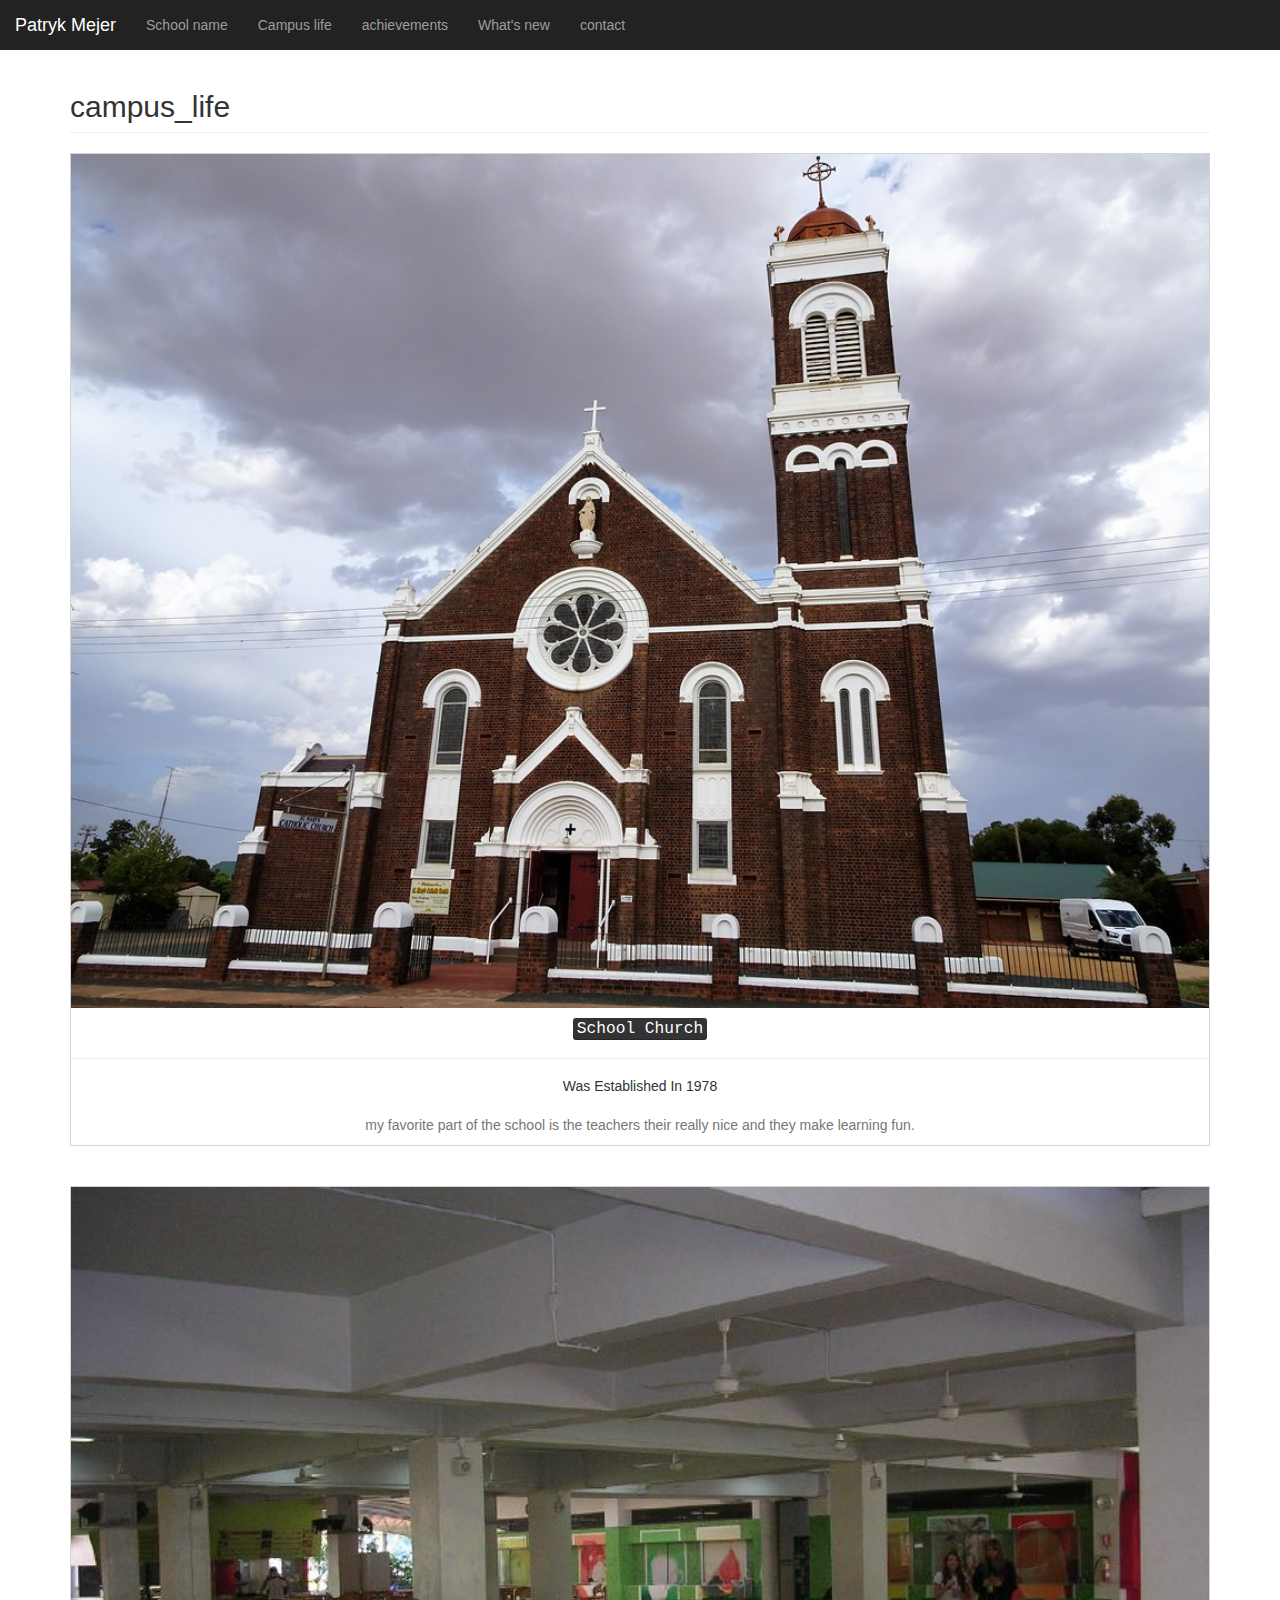
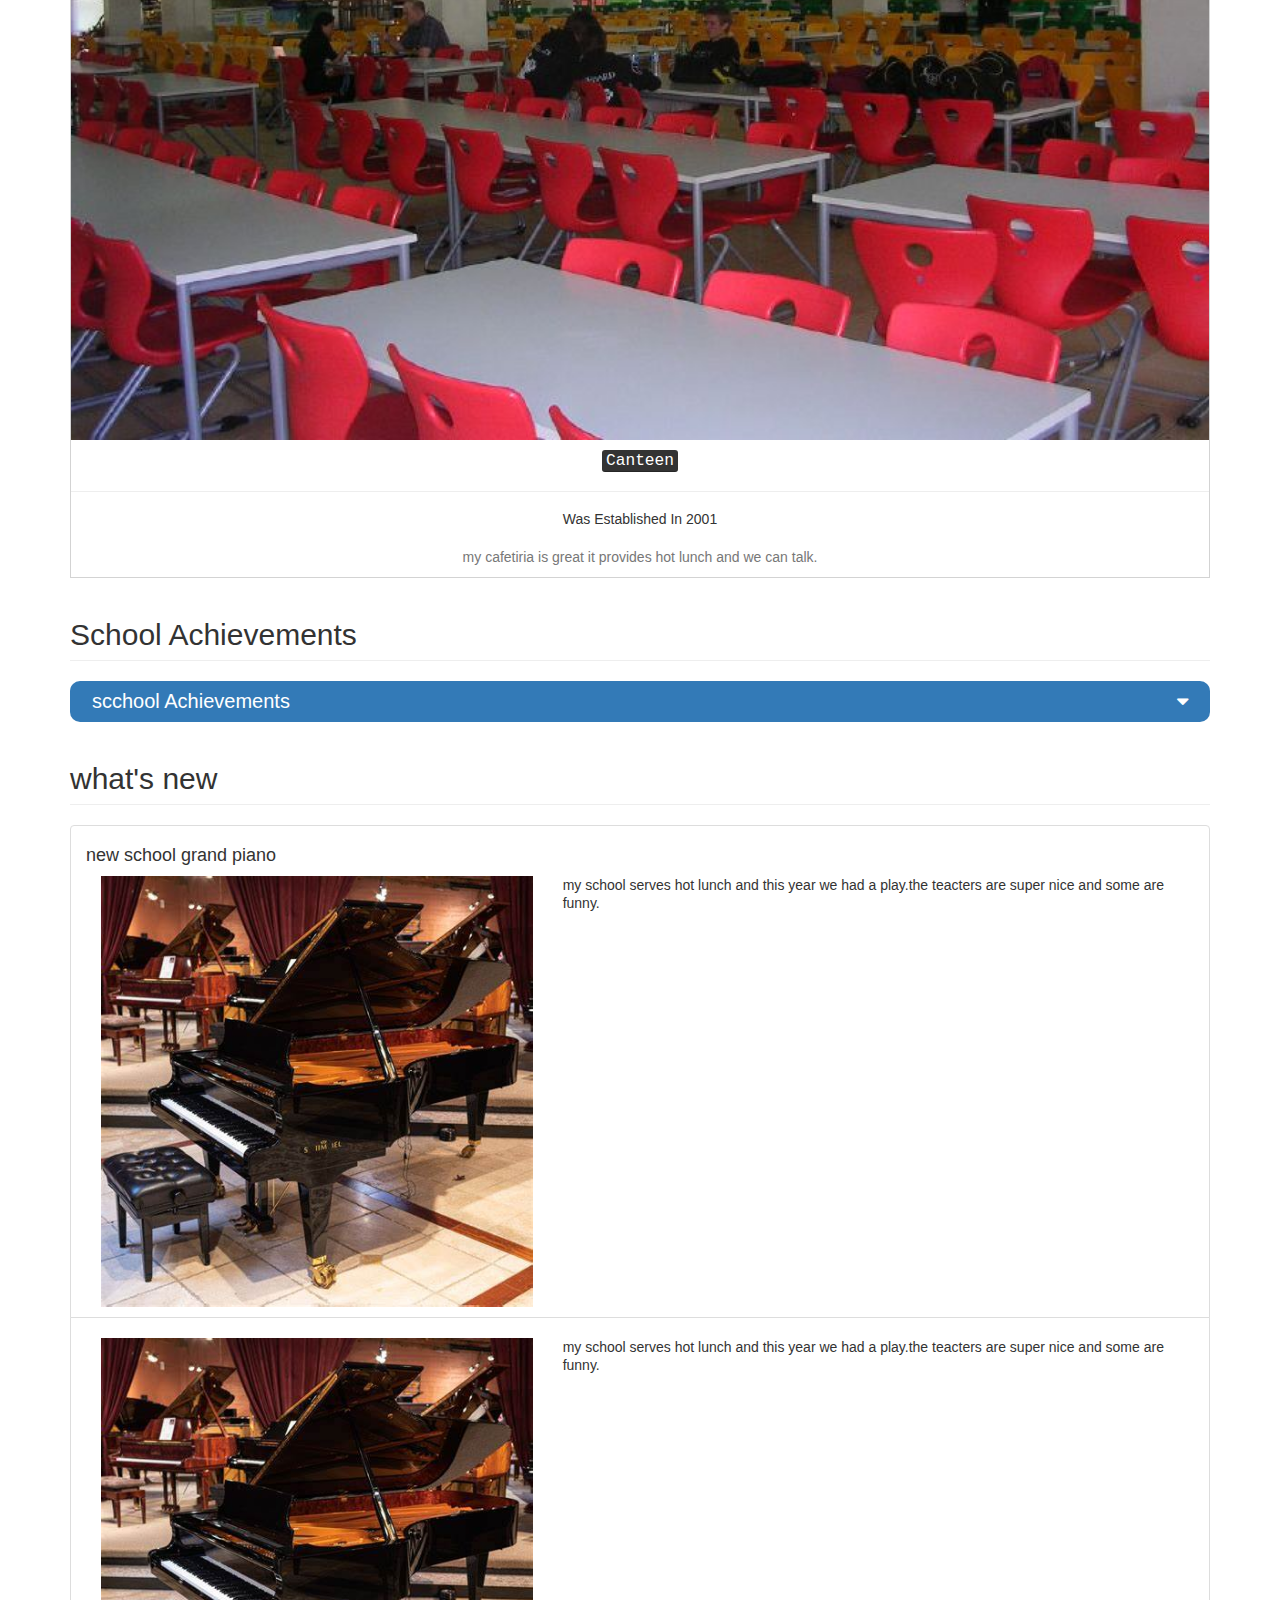
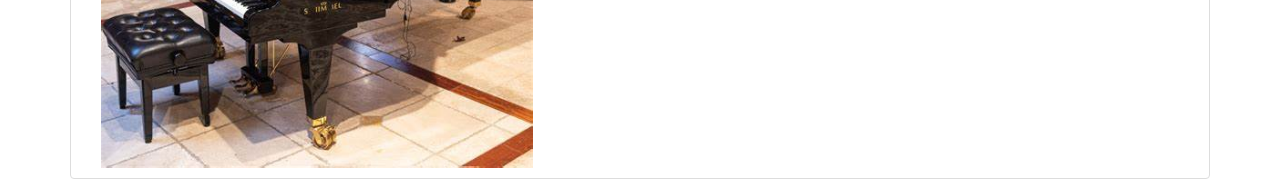
<file: index.html>
<!DOCTYPE html>
<html>

<head>
  <title>School Website</title>
  <meta name="viewport" content="width=device-width, initial-scale=1">

  <link rel="stylesheet" href="https://maxcdn.bootstrapcdn.com/bootstrap/3.4.0/css/bootstrap.min.css">

  <script src="https://ajax.googleapis.com/ajax/libs/jquery/3.4.1/jquery.min.js"></script>

  <script src="https://maxcdn.bootstrapcdn.com/bootstrap/3.4.0/js/bootstrap.min.js"></script>

  <link rel="stylesheet" href="https://cdnjs.cloudflare.com/ajax/libs/font-awesome/4.7.0/css/font-awesome.min.css">

  <link rel="stylesheet" href="style.css">

</head>

<body>

  <nav class="navbar-inverse my_nav_bar">
    <div class="navbar-header"> 
        <button type="button" class="navbar-toggle" data-toggle="collapse" data-target="#mynavbar"> 
            <span class="icon-bar"> </span>
            <span class="icon-bar"> </span>
            <span class="icon-bar"> </span>
        </button>
        <a class="navbar-brand" href="#">Patryk Mejer</a>
    </div>
    <div class="collapse navbar-collapse" id="mynavbar">
        <ul class="nav navbar-nav">
            <li><a href="#schoolname"> School name </a></li>
            <li><a href="#campuslife"> Campus life</a></li>
            <li><a href="#achievements"> achievements</a></li>
            <li><a href="#whatsnew "> What's new</a></li>
            <li><a href="#contact"> contact</a></li>
        </ul>
         </div>
</nav>
<div class="container"> 
  <h2 class="page-header" id="campus_life"> campus_life </h2>

  <center> 
    <div class="travel_maindiv"> 
      <img src="church.jpg">
      <h4 class="text-capitalize"> <kbd> School church </kbd> </h4>
      <hr>
      <h5 class="text-succsess text-capitalize"> was established in 1978 </h5>
      <p class="text-muted"> my favorite part of the school is the teachers their really nice and they make learning fun. </p>
    </div>
  </center>
  <br>
  <br>
<center> 
    <div class="travel_maindiv"> 
      <img src="canteen.jpg">
      <h4 class="text-capitalize"> <kbd> canteen </kbd> </h4>
      <hr>
      <h5 class="text-succsess text-capitalize"> was established in 2001 </h5>
      <p class="text-muted"> my cafetiria is great it provides hot lunch and we can talk. </p>
    </div>
  </center>
  <h2 class="page-header" id="achievements"> School Achievements</h2>
<div class="bg-primary movie_head" data-toggle="collapse" data-target="#schoolachievement1"> 
  <span> </span> scchool Achievements<i class="fa fa-sort-desc"> </i>
</div>
<div id="schoolachievement1" class="collapse"> 
  <div class="movie_text"> 
    <img src="sm2.jpg" class="img-responsive img-thumbnail">
    <h5 class="text-success text-capitalize"> Our school won the soccer competion
      <span class="glyphicon glyphicon-star"> </span>
      <span class="glyphicon glyphicon-star"> </span>
      <span class="glyphicon glyphicon-star"> </span>
      <span class="glyphicon glyphicon-star"> </span>
      <span class="glyphicon glyphicon-star"> </span>
    </h5>
    <p> Our school won two times in a row. </p>
</div>
</div>
    <h2 class="page-header" id="new"> what's new</h2> 
    <ul class="list-group">
      <li class="list-group-item group-item-success col-lg-12 col-md-12 col-sm-12 col-xs-12 environment_li">
        <h4> new school grand piano</h4>
        <img src="piano.jpeg"class="img-responsive col-lg-5 col-md-5 col-sm-5 col-xs-12">
        <p class="list-group-item-text col-lg-7 col-md-7 col-sm-7 col-xs-12"> my school serves hot lunch and this year we had a play.the teacters are super nice and some are funny.</p>
         </li>
         <li class="list-group-item group-item-warning col-lg-12 col-md-12 col-sm-12 col-xs-12 environment_li">
        <h4> </h4>
        <img src="piano.jpeg"class="img-responsive col-lg-5 col-md-5 col-sm-5 col-xs-12">
        <p class="list-group-item-text col-lg-7 col-md-7 col-sm-7 col-xs-12"> my school serves hot lunch and this year we had a play.the teacters are super nice and some are funny.</p>
         </li>
       </ul>
       
  
</body>

</html>
</file>
<file: style.css>
.my_nav_bar{
    position: sticky;
    top:0;
    z-index:99999;
}
#contact iframe
{
    width: 100%;
}
.travel_maindiv{
    border:1px solid lightgrey;

}
.travel_maindiv img{
    width:100%
}
.travel_maindiv h5{
    margin: 20px;
}
.movie_head{
    font-size:20px;
    padding:6px 22px;
    border-radius:10px;
    margin-bottom:15px;
}
.movie_head i{
    float:right;
}
.movie_text span{
    color :rgb(255, 196, 0);
}
.new
{
    margin-bottom:20px;
}
#contact iframe
{
    width: 100%;
}
</file>
